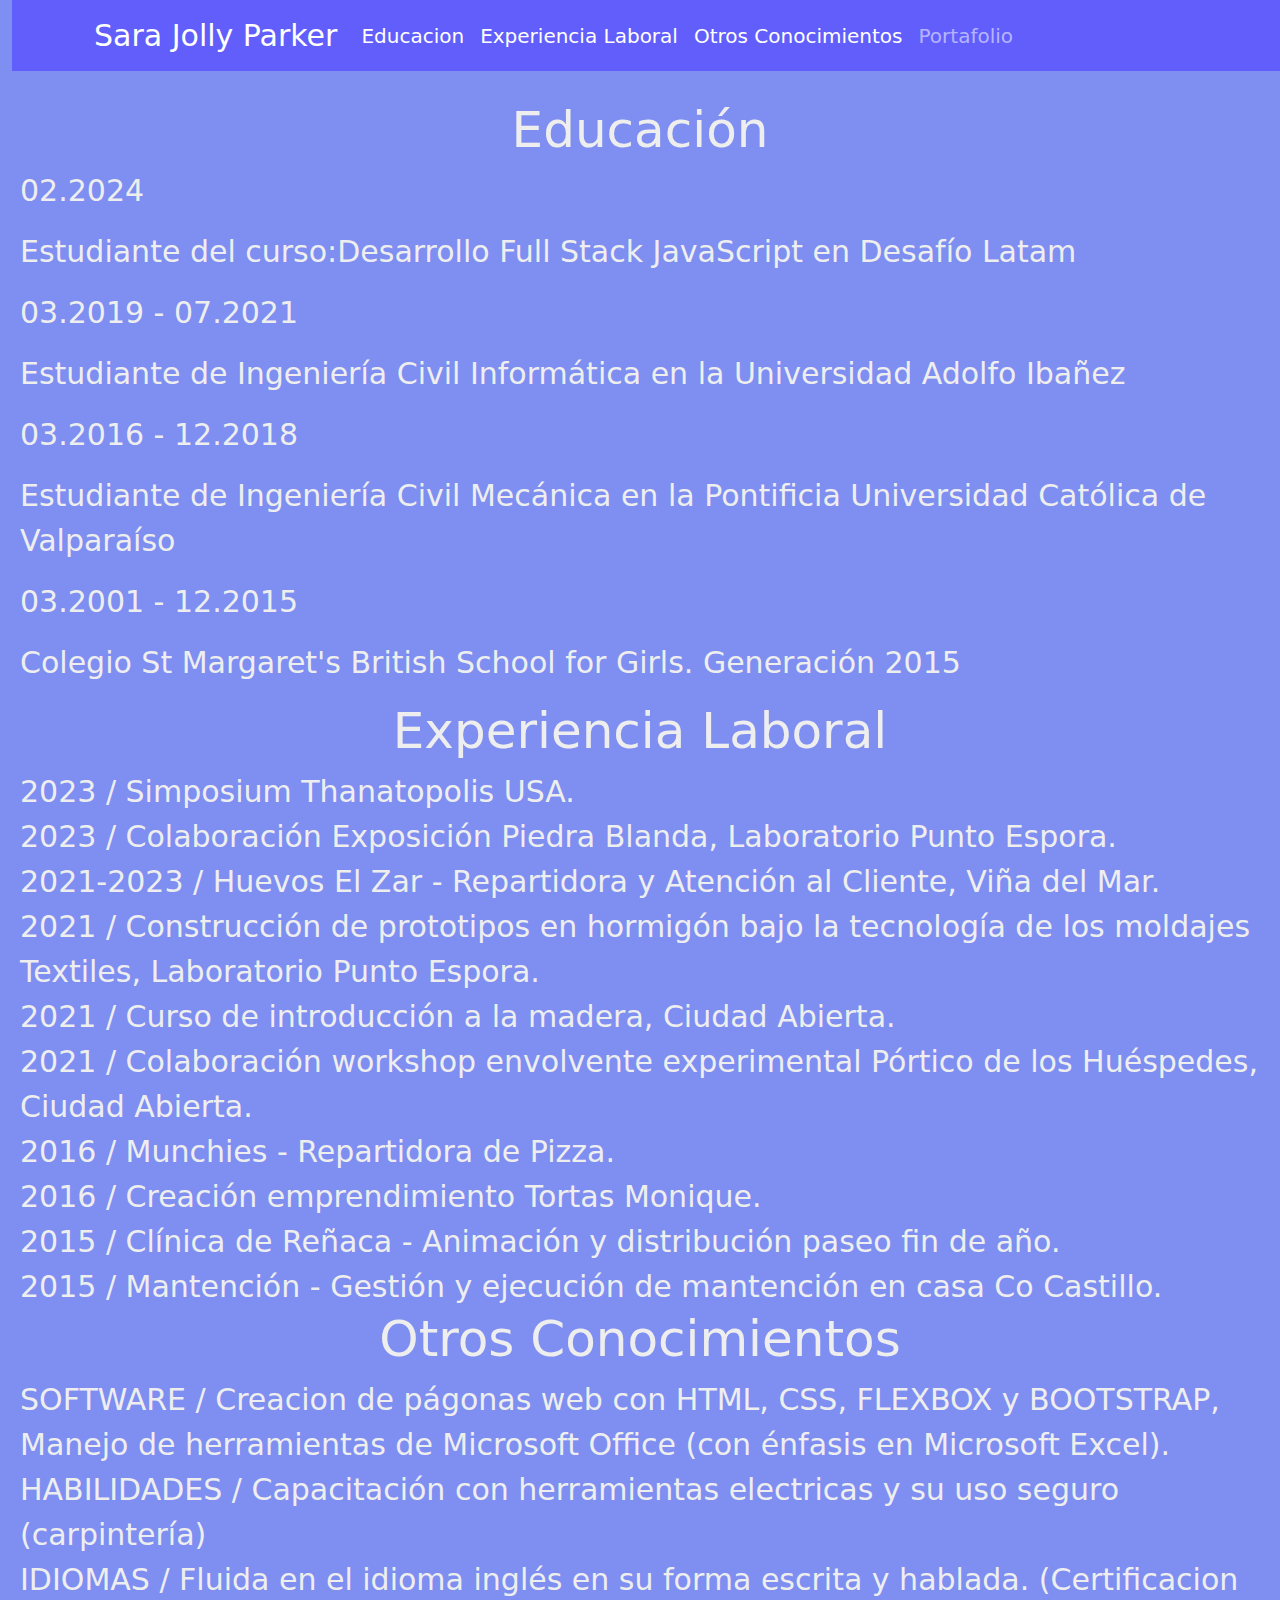
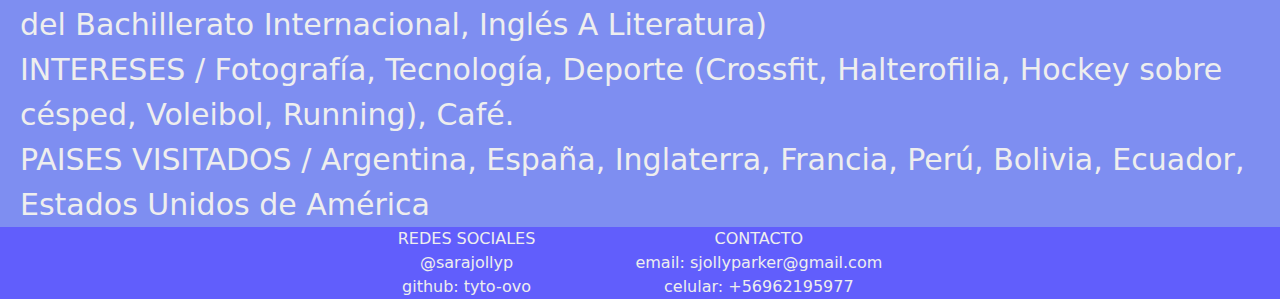
<file: index.html>
<head>
  <meta charset="UTF-8" />
  <meta name="viewport" content="width=device-width, initial-scale=1.0" />
  <title>Pruba final de Introduccion</title>
  <link
    href="https://cdn.jsdelivr.net/npm/bootstrap@5.3.3/dist/css/bootstrap.min.css"
    rel="stylesheet"
    integrity="sha384-QWTKZyjpPEjISv5WaRU9OFeRpok6YctnYmDr5pNlyT2bRjXh0JMhjY6hW+ALEwIH"
    crossorigin="anonymous"
  />
  <link rel="stylesheet" href="./assets/CSS/styles.css" />
</head>
<body>
  <header class="container-fluid">
    <nav class="navbar navegador navbar-expand-lg" data-bs-theme="dark">
      <div class="container">
        <a class="navbar-brand origen" href="./index.html">Sara Jolly Parker</a>
        <button
          class="navbar-toggler"
          type="button"
          data-bs-toggle="collapse"
          data-bs-target="#navbarNav"
          aria-controls="navbarNav"
          aria-expanded="false"
          aria-label="Toggle navigation"
        >
          <span class="navbar-toggler-icon"></span>
        </button>
        <div class="collapse navbar-collapse" id="navbarNav">
          <ul class="navbar-nav">
            <li class="nav-item">
              <a class="nav-link active" aria-current="page" href="#educacion"
                >Educacion</a
              >
            </li>
            <li class="nav-item">
              <a class="nav-link active" href="#exp">Experiencia Laboral</a>
            </li>
            <li class="nav-item">
              <a class="nav-link active" href="#otro">Otros Conocimientos</a>
            </li>
            <li class="nav-item">
              <a class="nav-link" aria-disabled="false" href="./portafolio.html">Portafolio</a>
            </li>
          </ul>
        </div>
      </div>
    </nav>
  </header>
  <div class="margen_func" ></div>
  <main>
    <div>
      <h2 class="titulo1" id="educacion">Educación</h2>
      <div class="texto1">
        <p>02.2024</p>
        <p>Estudiante del curso:Desarrollo Full Stack JavaScript en Desafío Latam</p>
      </div> 

      <div class="texto1">
        <p>03.2019 - 07.2021</p>
        <p>Estudiante de Ingeniería Civil Informática en la Universidad Adolfo Ibañez</p>
      </div>

      <div class="texto1">
        <p>03.2016 - 12.2018</p>
        <p>Estudiante de Ingeniería Civil Mecánica en la Pontificia Universidad Católica de Valparaíso</p>
      </div>

      <div class="texto1">
        <p>03.2001 - 12.2015</p>
        <p>Colegio St Margaret's British School for Girls. Generación 2015</p>
      </div>
  
    </div>
    <div >
      <h2 class="titulo1" id="exp">Experiencia Laboral</h2>
      <div class="texto1">2023 / Simposium Thanatopolis USA.</div>
      <div class="texto1">2023 / Colaboración Exposición Piedra Blanda, Laboratorio Punto Espora.</div>
      <div class="texto1">2021-2023 / Huevos El Zar - Repartidora y Atención al Cliente, Viña del Mar.</div>
      <div class="texto1">2021 / Construcción de prototipos en hormigón bajo la tecnología de los moldajes Textiles, Laboratorio Punto Espora.</div>
      <div class="texto1">2021 / Curso de introducción a la madera, Ciudad Abierta.</div>
      <div class="texto1">2021 / Colaboración workshop envolvente experimental Pórtico de los Huéspedes, Ciudad Abierta.</div>
      <div class="texto1">2016 / Munchies - Repartidora de Pizza.</div>
      <div class="texto1">2016 / Creación emprendimiento Tortas Monique.</div>
      <div class="texto1">2015 / Clínica de Reñaca - Animación y distribución paseo fin de año.</div>
      <div class="texto1">2015 / Mantención - Gestión y ejecución de mantención en casa Co Castillo.</div>
  
    </div>

    <div >
      <h2 class="titulo1" id="otro">Otros Conocimientos</h2>
      <div class="texto1">SOFTWARE / Creacion de págonas web con HTML, CSS, FLEXBOX y BOOTSTRAP, Manejo de herramientas de Microsoft Office (con énfasis en Microsoft Excel).</div>
      <div class="texto1">HABILIDADES / Capacitación con herramientas electricas y su uso seguro (carpintería)</div>
      <div class="texto1">IDIOMAS / Fluida en el idioma inglés en su forma escrita y hablada. (Certificacion del Bachillerato Internacional, Inglés A Literatura)</div>
      <div class="texto1"> INTERESES / Fotografía, Tecnología, Deporte (Crossfit, Halterofilia, Hockey sobre césped, Voleibol, Running), Café.</div>
      <div class="texto1">PAISES VISITADOS / Argentina, España, Inglaterra, Francia, Perú, Bolivia, Ecuador, Estados Unidos de América</div>
    </div>


  </main>
  <footer class="contenedor">
    <div class="info">
      <div>REDES SOCIALES</div>
      <div>@sarajollyp</div>
      <div>github: tyto-ovo</div>
    </div>
    <div class="info">
      <div>CONTACTO</div>
      <div>email: sjollyparker@gmail.com</div>
      <div>celular: +56962195977</div>
    </div>
  </footer>
  <script
    src="https://cdn.jsdelivr.net/npm/bootstrap@5.3.3/dist/js/bootstrap.bundle.min.js"
    integrity="sha384-YvpcrYf0tY3lHB60NNkmXc5s9fDVZLESaAA55NDzOxhy9GkcIdslK1eN7N6jIeHz"
    crossorigin="anonymous"
  ></script>
</body>
</html>
</file>
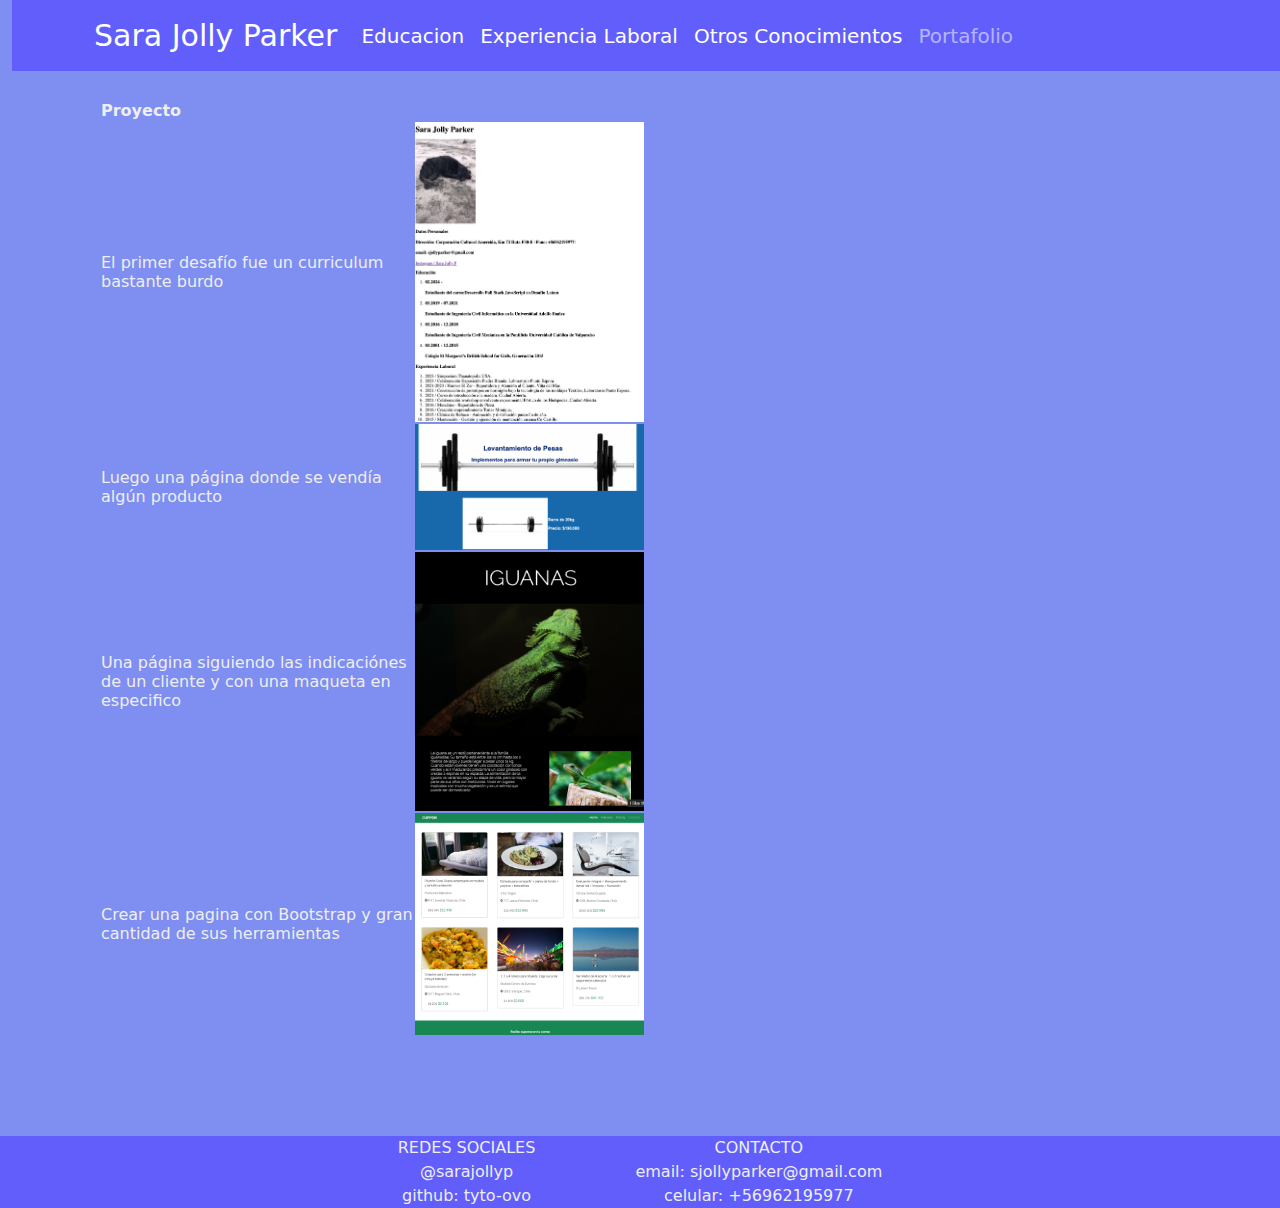
<file: portafolio.html>
<head>
    <meta charset="UTF-8" />
    <meta name="viewport" content="width=device-width, initial-scale=1.0" />
    <title>Pruba final de Introduccion</title>
    <link
      href="https://cdn.jsdelivr.net/npm/bootstrap@5.3.3/dist/css/bootstrap.min.css"
      rel="stylesheet"
      integrity="sha384-QWTKZyjpPEjISv5WaRU9OFeRpok6YctnYmDr5pNlyT2bRjXh0JMhjY6hW+ALEwIH"
      crossorigin="anonymous"
    />
    <link rel="stylesheet" href="./assets/CSS/styles.css" />
  </head>
  <body>
    <header class="container-fluid">
        <nav class="navbar navegador navbar-expand-lg" data-bs-theme="dark">
          <div class="container">
            <a class="navbar-brand origen" href="./index.html">Sara Jolly Parker</a>
            <button
              class="navbar-toggler"
              type="button"
              data-bs-toggle="collapse"
              data-bs-target="#navbarNav"
              aria-controls="navbarNav"
              aria-expanded="false"
              aria-label="Toggle navigation"
            >
              <span class="navbar-toggler-icon"></span>
            </button>
            <div class="collapse navbar-collapse" id="navbarNav">
              <ul class="navbar-nav">
                <li class="nav-item">
                  <a class="nav-link active" aria-current="page" href="#educacion"
                    >Educacion</a
                  >
                </li>
                <li class="nav-item">
                  <a class="nav-link active" href="#exp">Experiencia Laboral</a>
                </li>
                <li class="nav-item">
                  <a class="nav-link active" href="#otro">Otros Conocimientos</a>
                </li>
                <li class="nav-item">
                  <a class="nav-link" aria-disabled="false" href="./portafolio.html">Portafolio</a>
                </li>
              </ul>
            </div>
          </div>
        </nav>
      </header>
    <main>
        <table class="tabla">
            <tr>
                <th>Proyecto</th>
                <th></th>
            </tr>
            <tr><td>El primer desafío fue un curriculum bastante burdo</td>
            <td><img src="./assets/imgs/d1_CV1.jpg" alt="Screenshot del CV" class="foto-proy"></td></tr>
            <tr><td>Luego una página donde se vendía algún producto</td>
            <td><img src="./assets/imgs/d2_pesas1.png" alt="Proyecto pesas " class="foto-proy"></td></tr>
            <tr><td>Una página siguiendo las indicaciónes de un cliente y con una maqueta en especifico</td>
            <td><img src="./assets/imgs/d3_iguana1.png" alt="proyecto iguana" class="foto-proy"></td></tr>
            <tr><td>Crear una pagina con Bootstrap y gran cantidad de sus herramientas</td>
            <td><img src="./assets/imgs/d4_Cupones.png" alt="Página de cupones" class="foto-proy"></td></tr>
        </table>
    </main>
    <footer class="contenedor">
      <div class="info">
        <div>REDES SOCIALES</div>
        <div>@sarajollyp</div>
        <div>github: tyto-ovo</div>
      </div>
      <div class="info">
        <div>CONTACTO</div>
        <div>email: sjollyparker@gmail.com</div>
        <div>celular: +56962195977</div>
      </div>
    </footer>
    <script
      src="https://cdn.jsdelivr.net/npm/bootstrap@5.3.3/dist/js/bootstrap.bundle.min.js"
      integrity="sha384-YvpcrYf0tY3lHB60NNkmXc5s9fDVZLESaAA55NDzOxhy9GkcIdslK1eN7N6jIeHz"
      crossorigin="anonymous"
    ></script>
  </body>
  </html>
</file>
<file: assets/CSS/styles.css>
body {
  background-color: #7e8ef1;
  color: #eeeeee;
}
.navegador {
  background-color: #615efc;
  font-size: 20px;
  width: 100%;
  position: fixed;
}

.tabla {
  display: flex;
  justify-content: center;
  padding: 100px;
  border: 1px;
  border-color: #d1d8c5;
}
.foto-proy {
  width: 30%;
}
.margen_func {
  height: 100px;
}
.origen {
  font-size: 30px;
}
.titulo1 {
  display: flex;
  justify-content: center;
  font-size: 50px;
}
.texto1 {
  margin-left: 20px;
  font-size: 30px;
}

.contenedor {
  display: flex;
  justify-content: center;
}
.espa {
  gap: 100px;
}

.info {
  margin-left: 50px;
  margin-right: 50px;
}
/* 
.portafolio {
  height: 20 px;
  color: #eeeeee;
} */

footer {
  display: flex;
  background-color: #615efc;
  width: 100%;
  justify-content: space-between;
  text-align: center;
}
</file>
